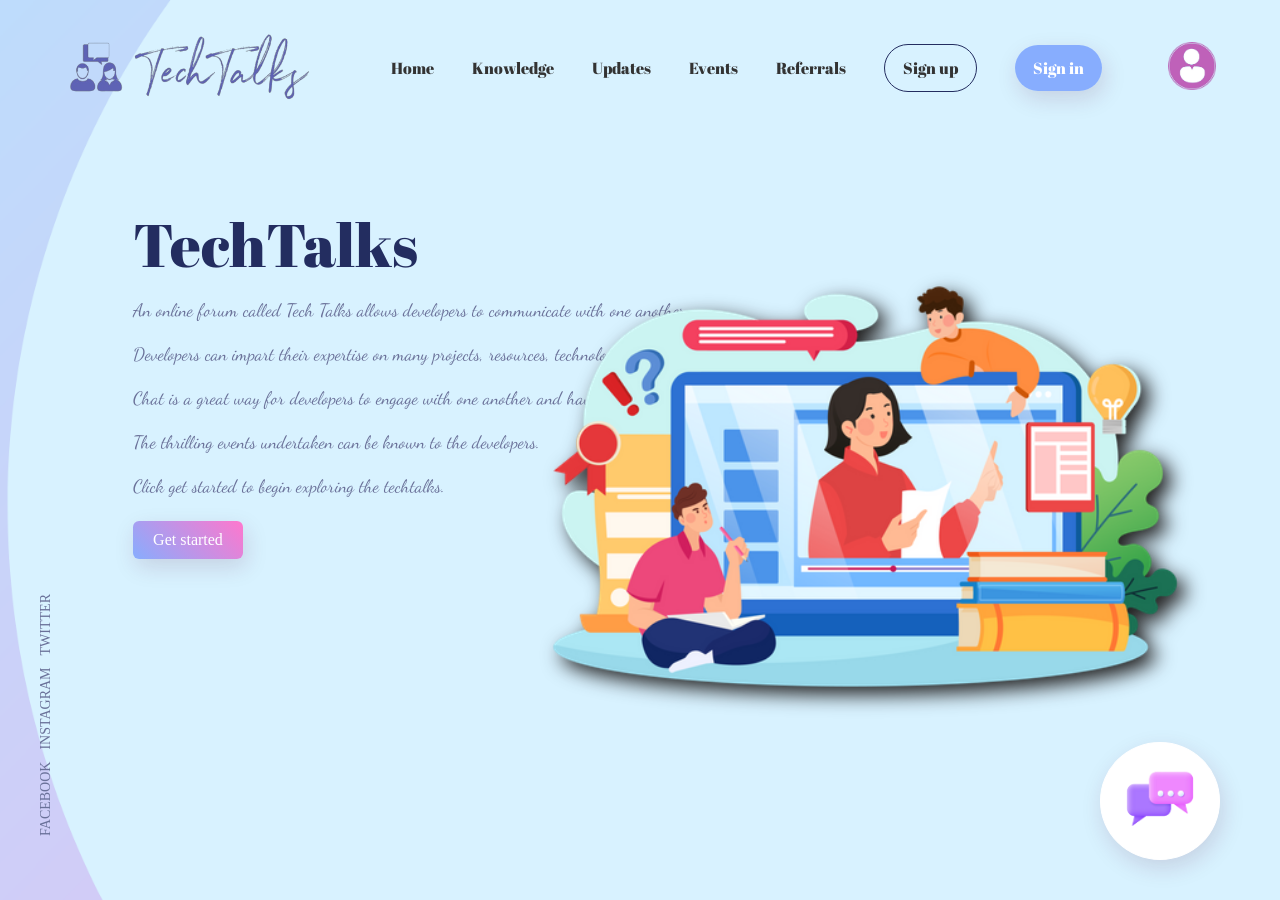
<file: index.html>
<!DOCTYPE html>
<html lang="en">
<head>
    <meta charset="UTF-8">
    <meta http-equiv="X-UA-Compatible" content="IE=edge">
    <meta name="viewport" content="width=device-width, initial-scale=1.0">
    <link rel="stylesheet" href="index.css">
    <link rel="preconnect" href="https://fonts.googleapis.com">
<link rel="preconnect" href="https://fonts.gstatic.com" crossorigin>
<link href="https://fonts.googleapis.com/css2?family=Dancing+Script:wght@700&display=swap" rel="stylesheet">
<link rel="preconnect" href="https://fonts.googleapis.com">
<link rel="preconnect" href="https://fonts.gstatic.com" crossorigin>
<link href="https://fonts.googleapis.com/css2?family=Abril+Fatface&display=swap" rel="stylesheet">
    <title>Techtalks home</title>
</head>
<body>
    <div class="container">
        <div class="navbar">
            <a href="index.html"><img src="logo2.png" alt="" class="logo"></a>
            <nav>
                <ul>
                    <li><a href="index.html">Home</a></li>
                    <li><a href="Knowledge.html">Knowledge</a></li>
                    <li><a href="updates.html">Updates</a></li>
                    <li><a href="events.html">Events</a></li>
                    <li><a href="referrals.html">Referrals</a></li>
                    <li><a href="regpage.html" class="secondary-button">Sign up</a></li>
                    <li><a href="regpage.html" class="primary-button">Sign in</a></li>
                    
                </ul>
            </nav>
          <a href="profile3.html">  <img src="profile1.png" alt="" class="profile" ></a>

        </div>

        <div class="content">
            <h1>TechTalks</h1>
            <p>An online forum called Tech Talks allows developers to communicate with one another.<br><br>
                Developers can impart their expertise on many projects, resources, technology, and other topics.<br><br>
                Chat is a great way for developers to engage with one another and have many entertaining chats.<br><br>
                The thrilling events undertaken can be known to the developers. <br><br>
                Click get started to begin exploring the techtalks.
            </p>
            <a href="regpage.html" class="btn1">Get started</a>

        </div>

        <img src="side2.png" alt="" class="sideimage">
        <a href="#"><img src="chat.png" alt="" class="chatimage"></a>
        <div class="social-links">
            <a href="">FACEBOOK</a>
            <a href="">INSTAGRAM</a>
            <a href="">TWITTER</a>
        </div>
    </div>
</body>

</html>
</file>
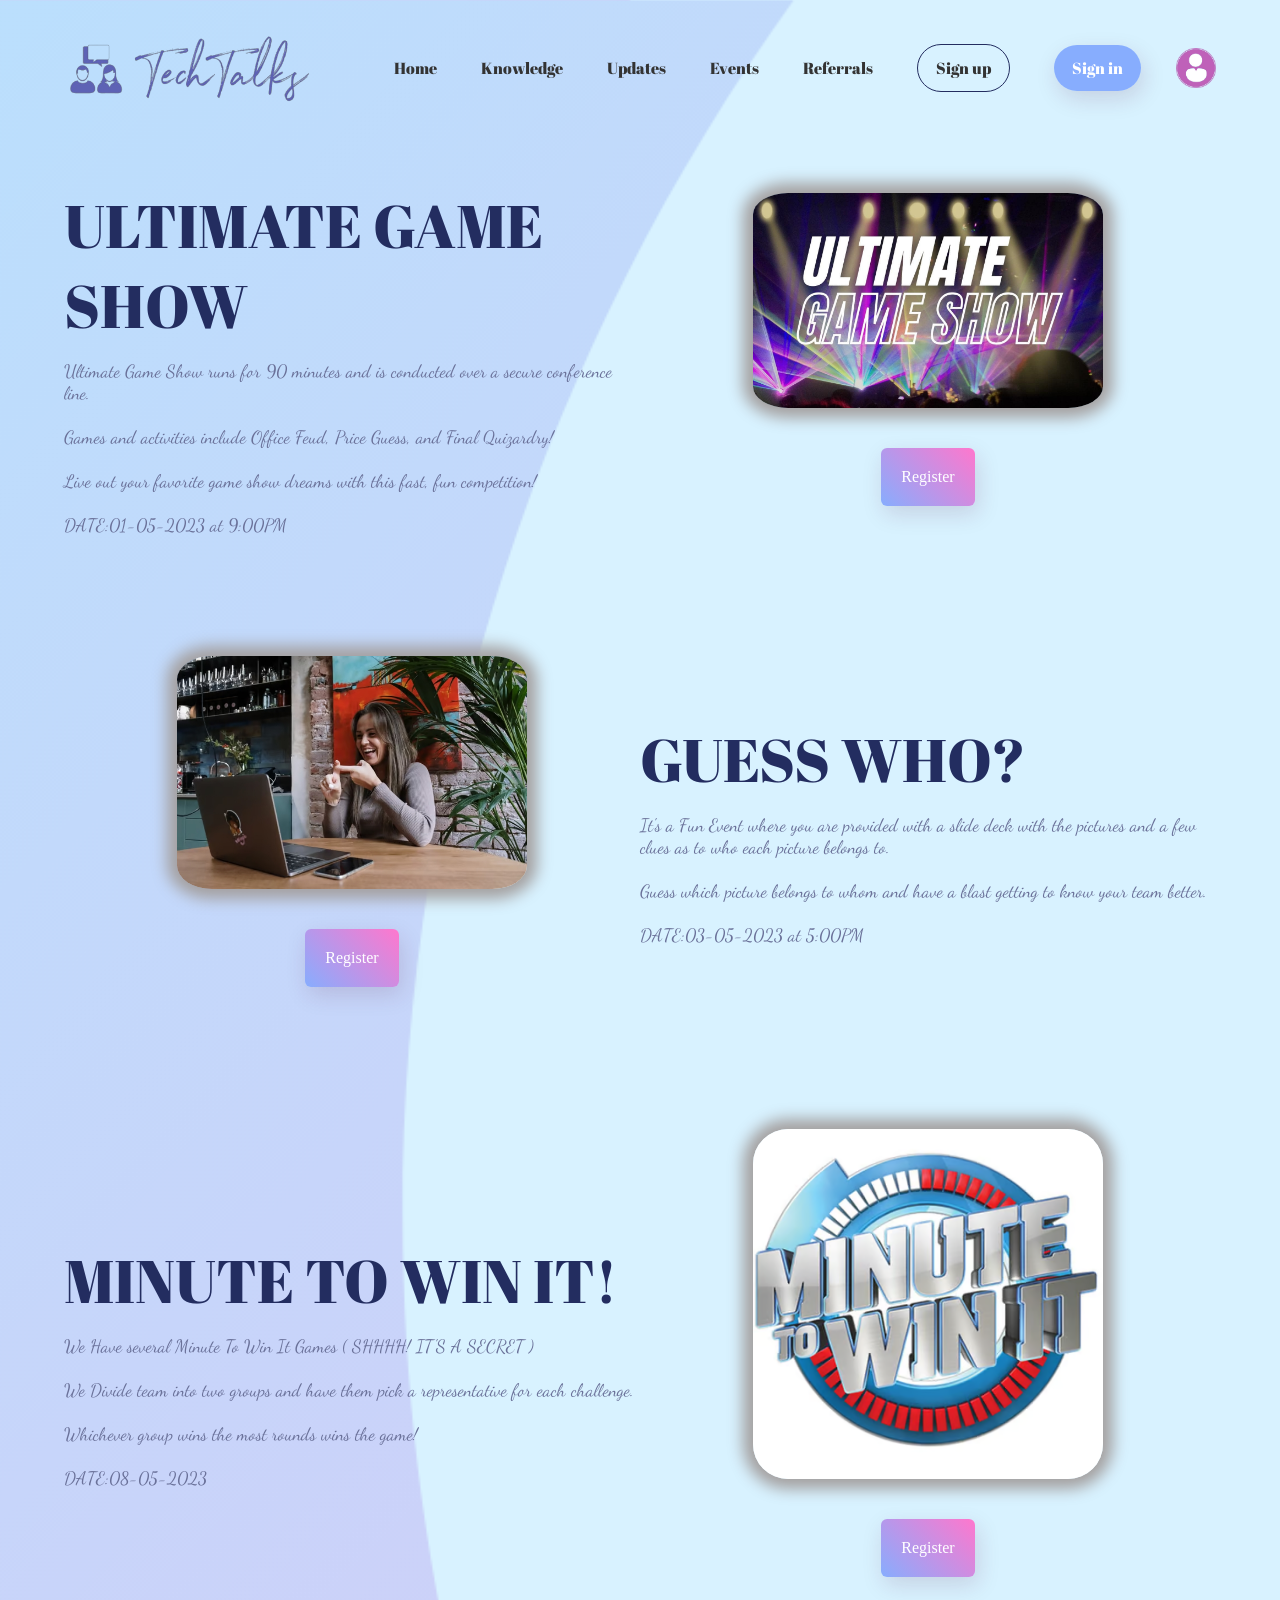
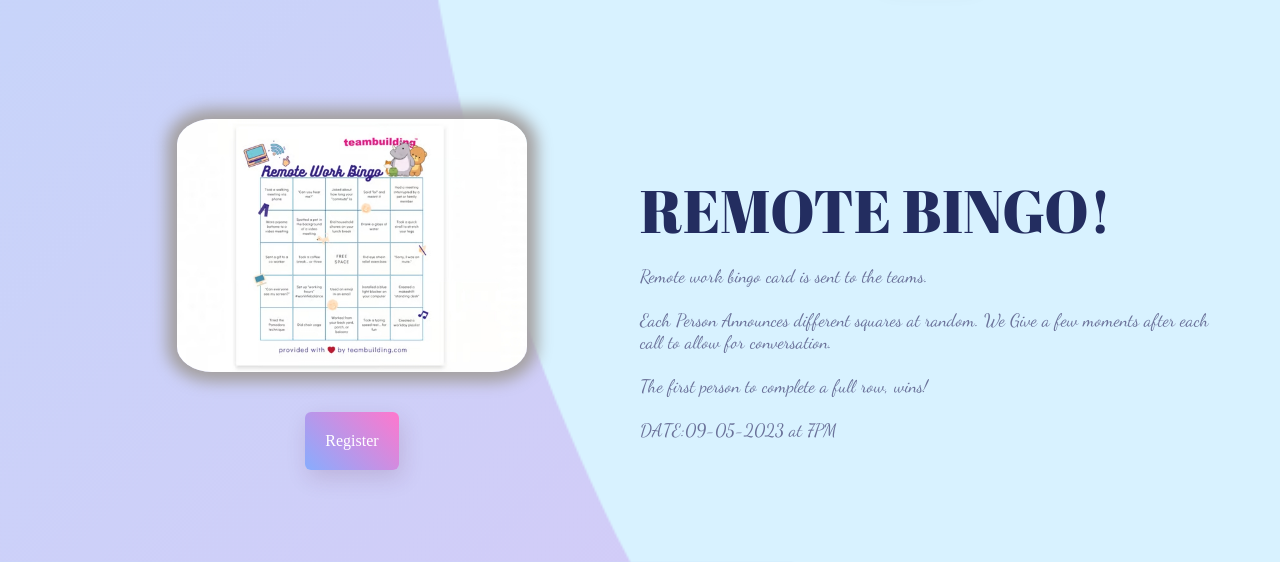
<file: events.html>
<!DOCTYPE html>
<html>
  <head>
    <title>The title of the document</title>
    <link rel="stylesheet" href="events.css">
  </head>
  <link rel="preconnect" href="https://fonts.googleapis.com">
<link rel="preconnect" href="https://fonts.gstatic.com" crossorigin>
<link href="https://fonts.googleapis.com/css2?family=Dancing+Script:wght@700&display=swap" rel="stylesheet">
<link rel="preconnect" href="https://fonts.googleapis.com">
<link rel="preconnect" href="https://fonts.gstatic.com" crossorigin>
<link href="https://fonts.googleapis.com/css2?family=Abril+Fatface&display=swap" rel="stylesheet">
  <body >
   <!--Nav bar-->
<div class="container">
   <div class="navbar">
      <img src="logo2.png" alt="" class="logo">
      <nav>
          <ul>
              <li><a href="index.html">Home</a></li>
              <li><a href="Knowledge.html">Knowledge</a></li>
              <li><a href="updates.html">Updates</a></li>
              <li><a href="events.html">Events</a></li>
              <li><a href="referrals.html">Referrals</a></li>
              <li><a href="regpage.html" class="secondary-button">Sign up</a></li>
              <li><a href="regpage.html" class="primary-button">Sign in</a></li>
              
          </ul>
      </nav>
      <img src="profile1.png" alt="" class="profile">

  </div>
   <div class="events">
      <div class="row" id="ultimate">
         <div class="col">
               <h1>ULTIMATE GAME SHOW</h1>
               <p>Ultimate Game Show runs for 90 minutes and is conducted over a secure conference line. 
                  <br> <br> Games and activities include Office Feud, Price Guess, and Final Quizardry! <br><br>
                  Live out your favorite game show dreams with this fast, fun competition!
                  <br><br> DATE:01-05-2023 at 9:00PM</p>
         </div>
         <div class="col-img">
                <figure><img src="ultimate_game.jpg" alt=""></figure>
                <div class="btn">
                  <a href="#" class="btn1">Register</a> 
                </div>
         </div>
      </div>

      <div class="row" id="guess">
        <div class="col-img">
               <figure><img src="guess_who.jpg" alt=""></figure>
               <div class="btn">
                  <a href="#" class="btn1">Register</a> 
                </div>
        </div>
        <div class="col">
         <h1>GUESS WHO?</h1>
         <p>It's a Fun Event where you are provided with a slide deck with the pictures and a few clues as to who each picture belongs to.
            <br><br>Guess which picture belongs to whom and have a blast getting to know your team better.<br><br> DATE:03-05-2023 at 5:00PM</p>   </div>
     </div>

     <div class="row" id="min">
      <div class="col">
         <h1>MINUTE TO WIN IT! </h1>
         <p>We Have several Minute To Win It Games ( SHHHH! IT'S A SECRET )<br><br>
            We Divide team into two groups and have them pick a representative for each challenge. <br><br>
            Whichever group wins the most rounds wins the game!<br><br> DATE:08-05-2023</p>   </div>
        <div class="col-img">
               <figure><figure><img src="min_to_win.png" alt=""></figure></figure>
               <div class="btn">
                  <a href="#" class="btn1">Register</a> 
                </div>
        </div>
     </div>

     <div class="row" id="bingo">
        <div class="col-img">
               <figure><img src="bingo.jpg" alt=""></figure>
               <div class="btn">
                  <a href="#" class="btn1">Register</a> 
                </div>
        </div>
        <div class="col">
         <h1>REMOTE BINGO!</h1>
         <p>Remote work bingo card is sent to the teams. <br><br>
            Each Person Announces different squares at random. We Give a few moments after each call to allow for conversation.<br><br>
            The first person to complete a full row, wins!<br><br> DATE:09-05-2023 at 7PM</p>   </div>
     </div>
   </div>
</div>
  </body>
</html>
</file>
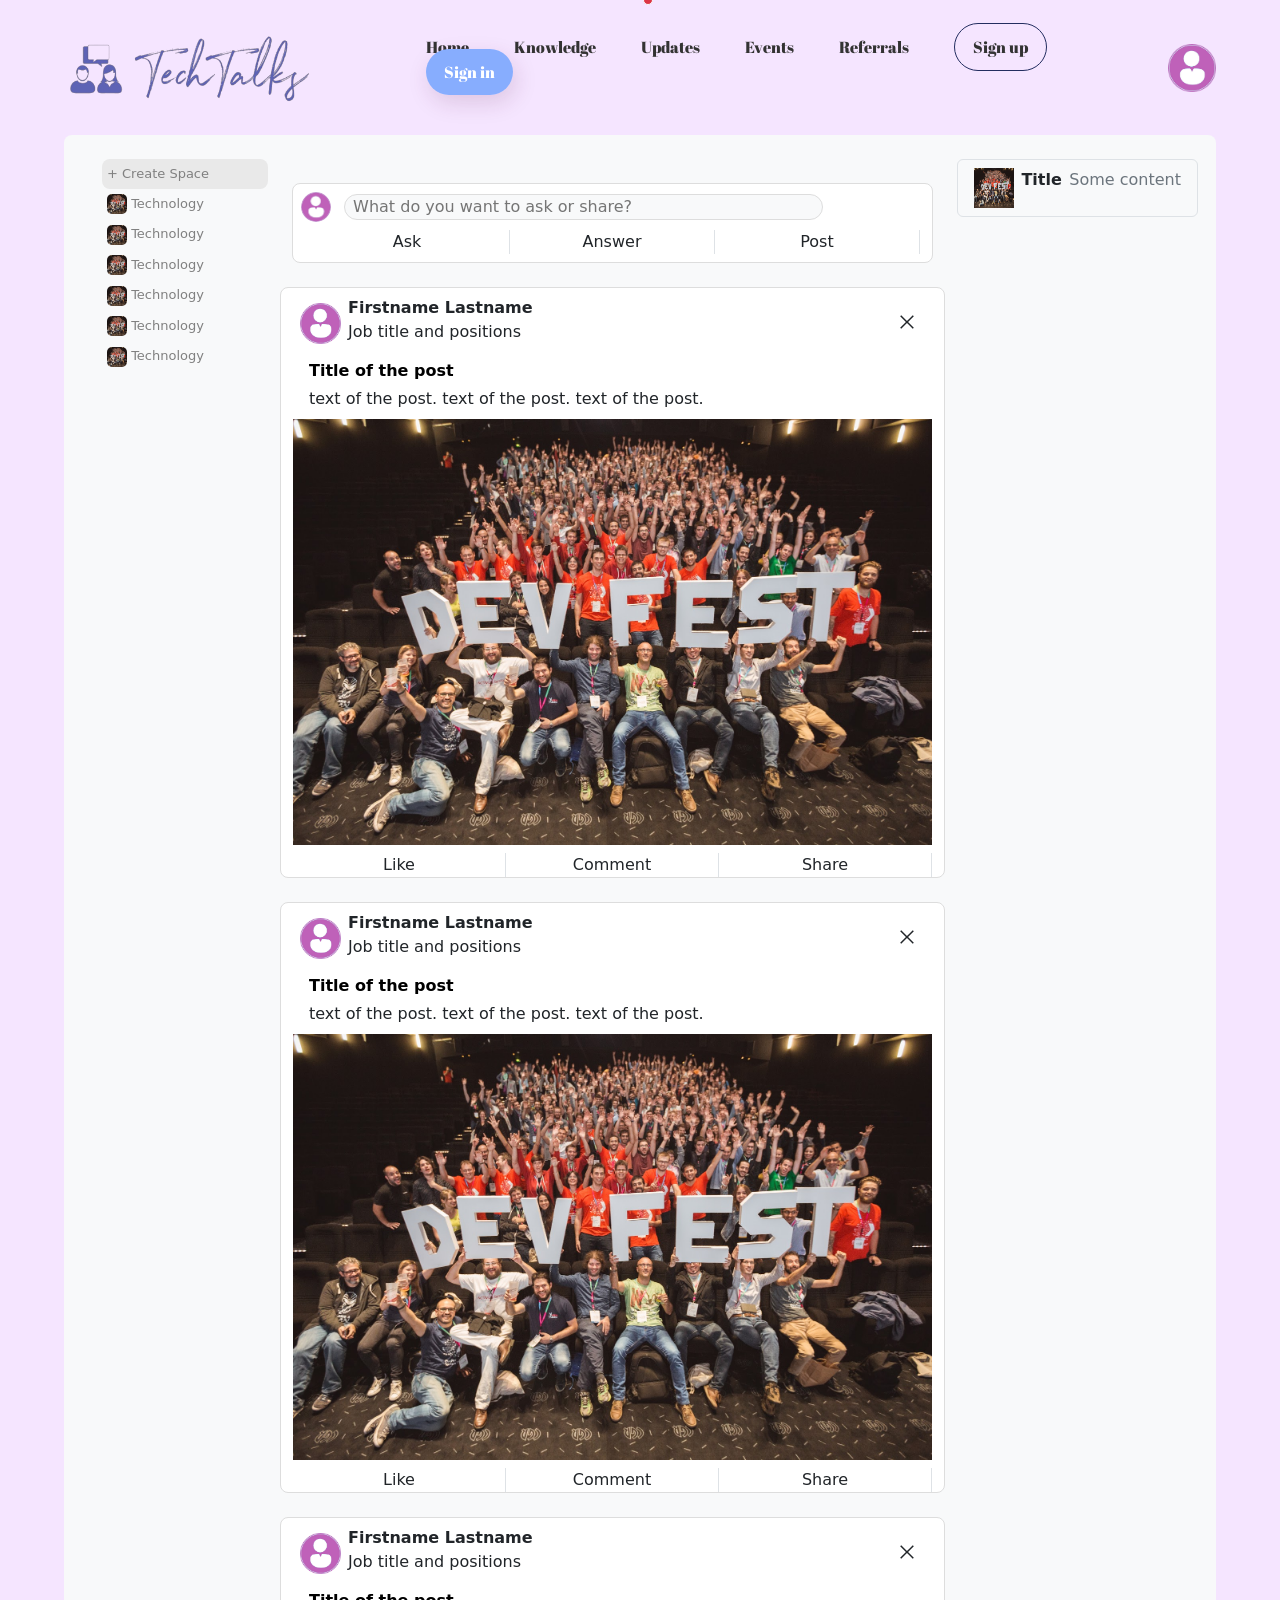
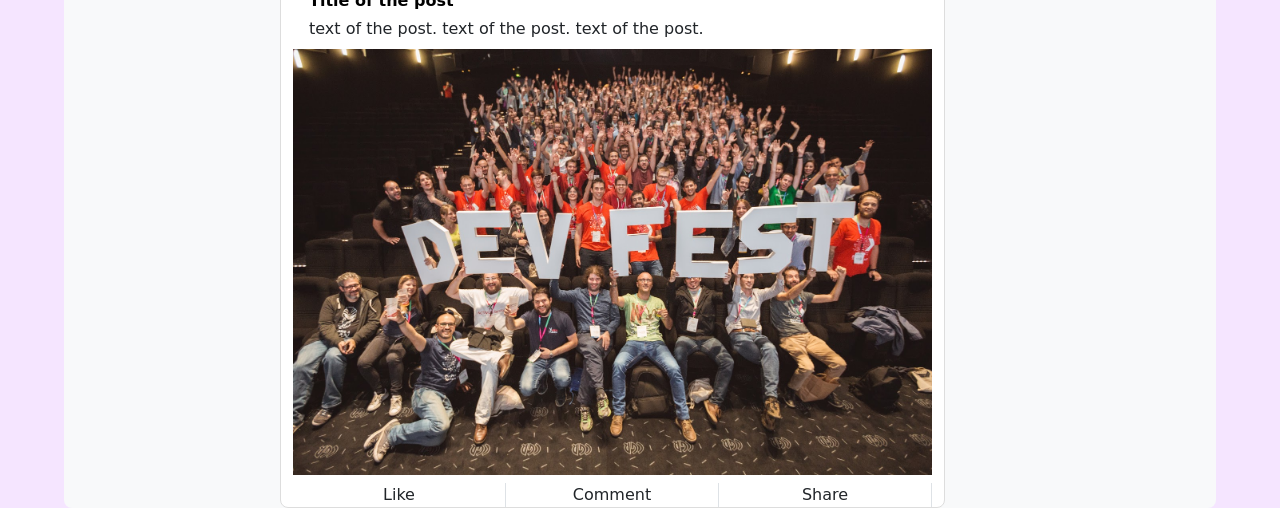
<file: knowledge.html>
<!doctype html>
<html lang="en">
  <head>
    <!-- Required meta tags -->
    <meta charset="utf-8">
    <meta name="viewport" content="width=device-width, initial-scale=1">

    <!-- Bootstrap CSS -->
    <link href="https://cdn.jsdelivr.net/npm/bootstrap@5.0.2/dist/css/bootstrap.min.css" rel="stylesheet" integrity="sha384-EVSTQN3/azprG1Anm3QDgpJLIm9Nao0Yz1ztcQTwFspd3yD65VohhpuuCOmLASjC" crossorigin="anonymous">
    <link href="knowledge.css" rel="stylesheet" >
    <link rel="preconnect" href="https://fonts.googleapis.com">
<link rel="preconnect" href="https://fonts.gstatic.com" crossorigin>
<link href="https://fonts.googleapis.com/css2?family=Dancing+Script:wght@700&display=swap" rel="stylesheet">
<link rel="preconnect" href="https://fonts.googleapis.com">
<link rel="preconnect" href="https://fonts.gstatic.com" crossorigin>
<link href="https://fonts.googleapis.com/css2?family=Abril+Fatface&display=swap" rel="stylesheet">
    
  </head>
  <link rel="preconnect" href="https://fonts.googleapis.com">
<link rel="preconnect" href="https://fonts.gstatic.com" crossorigin>
<link href="https://fonts.googleapis.com/css2?family=Dancing+Script:wght@700&display=swap" rel="stylesheet">
<link rel="preconnect" href="https://fonts.googleapis.com">
<link rel="preconnect" href="https://fonts.gstatic.com" crossorigin>
<link href="https://fonts.googleapis.com/css2?family=Abril+Fatface&display=swap" rel="stylesheet">
  <body>
    <!-- Optional JavaScript; choose one of the two! -->

    <!-- Option 1: Bootstrap Bundle with Popper -->
    <script src="https://cdn.jsdelivr.net/npm/bootstrap@5.0.2/dist/js/bootstrap.bundle.min.js" integrity="sha384-MrcW6ZMFYlzcLA8Nl+NtUVF0sA7MsXsP1UyJoMp4YLEuNSfAP+JcXn/tWtIaxVXM" crossorigin="anonymous"></script>

    <!-- Option 2: Separate Popper and Bootstrap JS -->
    <!--
    <script src="https://cdn.jsdelivr.net/npm/@popperjs/core@2.9.2/dist/umd/popper.min.js" integrity="sha384-IQsoLXl5PILFhosVNubq5LC7Qb9DXgDA9i+tQ8Zj3iwWAwPtgFTxbJ8NT4GN1R8p" crossorigin="anonymous"></script>
    <script src="https://cdn.jsdelivr.net/npm/bootstrap@5.0.2/dist/js/bootstrap.min.js" integrity="sha384-cVKIPhGWiC2Al4u+LWgxfKTRIcfu0JTxR+EQDz/bgldoEyl4H0zUF0QKbrJ0EcQF" crossorigin="anonymous"></script>
    -->
    <div class="container11">
        <div class="navbar">
            <a href="index.html"><img src="logo2.png" alt="" class="logo"></a>
            <nav>
                <ul>
                    <li><a href="index.html">Home</a></li>
                    <li><a href="Knowledge.html">Knowledge</a></li>
                    <li><a href="updates.html">Updates</a></li>
                    <li><a href="events.html">Events</a></li>
                    <li><a href="referrals.html">Referrals</a></li>
                    <li><a href="regpage.html" class="secondary-button">Sign up</a></li>
                    <li><a href="regpage.html" class="primary-button">Sign in</a></li>
                    
                </ul>
            </nav>
          <a href="profile3.html">  <img src="profile1.png" alt="" class="profile1" ></a>
    
        </div>
        <div class="bg-light pt-4 rounded-3">
            <div class="container">
                <div class="row">
                    <div id="left-list" class="col-2 d-flex flex-column">
                        <a class="bg-second-color rounded-3" href="a">
                            <span class="rounded">+</span>
                            <span>Create Space</span>
                        </a>
                        <span class="position-relative me-auto"></span>
                        <a class="hover-dark" href="#">
                            <img src="event-1.jpg">
                            <span class="position-absolute top-0 start-50 translate-middle ms-2 p-1 bg-danger border border-light rounded-circle">
                                <span class="visually-hidden">New alerts</span>
                            
                        </span>
                        </span>
                        <span>Technology</span>
                    </a>
                    <a class="hover-dark" href="#">
                        <img src="event-1.jpg">
                        <span >Technology</span>
                    </a>
                    <a class="hover-dark" href="#">
                        <img src="event-1.jpg">
                        <span>Technology</span>
                    </a>
                    <a class="hover-dark" href="#">
                        <img src="event-1.jpg">
                        <span >Technology</span>
                    </a>
                    <a class="hover-dark" href="#">
                        <img src="event-1.jpg">
                        <span>Technology</span>
                    </a>
                    <a class="hover-dark" href="#">
                        <img src="event-1.jpg">
                        <span >Technology</span>
                    </a>
                    </div>
                    <div class="col-7">
                        <div class="bg-white border-gray mt-4 rounded-3">
                            <div class="row rounded">
                                <div class="col">
                                    <img class="profile rounded-circle m-2" src="profile1.png">
                                    <input class="w-75 border-gray text-gray-dark rounded-pill bg-light ps-2 mt-2 text-start" type="text-box" value="What do you want to ask or share?" id="box1">
                                </div>
                            </div>

                            <div class="row text-gray-darker pb-2 ps-4 pe-4">
                                <div class="col text-center border-end hover-dark">
                                    <span>Ask</span>
                                </div>
                                <div class="col text-center border-end hover-dark">
                                    <span>Answer</span>
                                </div>
                                <div class="col text-center border-end hover-dark">
                                    <span>Post</span>
                                </div>
                            </div>
                        </div>
                        <div class="row ">
                        <div class="post bg-white border-gray mt-4 rounded-3 ">
                            <div class="post-title pt-2 d-flex justify-content-between">
                                    <div class="d-flex">
                                        <img class="post-profile rounded circle" src="profile1.png">
                                        <div class="d-flex flex-column">
                                            <span class="fw-bold fs-6">Firstname Lastname</span>
                                            <span class="text-gray-darker fs-6">Job title and positions</span>
                                        </div>
                                    </div>
                                       <div class="p-2 text-gray-darker">
                                        <button class="btn rounded-circle hover-dark p-1">

                                            <svg xmlns="http://www.w3.org/2000/svg" height="24" viewBox="0 96 960 960" width="24" fill="currentColor"><path d="m249 849-42-42 231-231-231-231 42-42 231 231 231-231 42 42-231 231 231 231-42 42-231-231-231 231Z"/></svg>
                                        </button>
                                       </div>
                                </div>
                                <div class="post-body pt-2 ps-3">
                                    <div class="post-title fw-bold">
                                       <a class="text-decoration-none text-black" href="#">
                                        Title of the post
                                       </a>
                                       </div>
                                       <div class="post-text pt-1">
                                           text of the post.
                                           text of the post.
                                           text of the post.
                                       </div>
                                </div>
                                <div class="post-image pt-2">
                                    <img class="img-fluid" src="event-1.jpg">
                                </div>
                                <div class="post-footer pt-2 d-flex">
                                        <div class="col text-center border-end hover-dark">
                                            <span>Like</span>
                                        </div>
                                        <div class="col text-center border-end hover-dark">
                                            <span>Comment</span>
                                        </div>
                                        <div class="col text-center border-end hover-dark">
                                            <span>Share</span>
                                        </div>
                                    </div>
                                </div>

                            </div>
                            <div class="row">
                            <div class="post bg-white border-gray mt-4 rounded-3">
                            <div class="post-title pt-2 d-flex justify-content-between">
                                    <div class="d-flex">
                                        <img class="post-profile rounded circle" src="profile1.png">
                                        <div class="d-flex flex-column">
                                            <span class="fw-bold fs-6">Firstname Lastname</span>
                                            <span class="text-gray-darker fs-6">Job title and positions</span>
                                        </div>
                                    </div>
                                       <div class="p-2 text-gray-darker">
                                        <button class="btn rounded-circle hover-dark p-1">

                                            <svg xmlns="http://www.w3.org/2000/svg" height="24" viewBox="0 96 960 960" width="24" fill="currentColor"><path d="m249 849-42-42 231-231-231-231 42-42 231 231 231-231 42 42-231 231 231 231-42 42-231-231-231 231Z"/></svg>
                                        </button>
                                       </div>
                                </div>
                                <div class="post-body pt-2 ps-3">
                                    <div class="post-title fw-bold">
                                       <a class="text-decoration-none text-black" href="#">
                                        Title of the post
                                       </a>
                                       </div>
                                       <div class="post-text pt-1">
                                           text of the post.
                                           text of the post.
                                           text of the post.
                                       </div>
                                </div>
                                <div class="post-image pt-2">
                                    <img class="img-fluid" src="event-1.jpg">
                                </div>
                                <div class="post-footer pt-2 d-flex">
                                        <div class="col text-center border-end hover-dark">
                                            <span>Like</span>
                                        </div>
                                        <div class="col text-center border-end hover-dark">
                                            <span>Comment</span>
                                        </div>
                                        <div class="col text-center border-end hover-dark">
                                            <span>Share</span>
                                        </div>
                                    </div>
                                </div>
                            </div>
                            <div class="row">
                            <div class="post bg-white border-gray mt-4 rounded-3 mb-0 ">
                            <div class="post-title pt-2 d-flex justify-content-between">
                                    <div class="d-flex">
                                        <img class="post-profile rounded circle" src="profile1.png">
                                        <div class="d-flex flex-column">
                                            <span class="fw-bold fs-6">Firstname Lastname</span>
                                            <span class="text-gray-darker fs-6">Job title and positions</span>
                                        </div>
                                    </div>
                                       <div class="p-2 text-gray-darker">
                                        <button class="btn rounded-circle hover-dark p-1">

                                            <svg xmlns="http://www.w3.org/2000/svg" height="24" viewBox="0 96 960 960" width="24" fill="currentColor"><path d="m249 849-42-42 231-231-231-231 42-42 231 231 231-231 42 42-231 231 231 231-42 42-231-231-231 231Z"/></svg>
                                        </button>
                                       </div>
                                </div>
                                <div class="post-body pt-2 ps-3">
                                    <div class="post-title fw-bold">
                                       <a class="text-decoration-none text-black" href="#">
                                        Title of the post
                                       </a>
                                       </div>
                                       <div class="post-text pt-1">
                                           text of the post.
                                           text of the post.
                                           text of the post.
                                       </div>
                                </div>
                                <div class="post-image pt-2">
                                    <img class="img-fluid" src="event-1.jpg">
                                </div>
                                <div class="post-footer pt-2 d-flex">
                                        <div class="col text-center border-end hover-dark">
                                            <span>Like</span>
                                        </div>
                                        <div class="col text-center border-end hover-dark">
                                            <span>Comment</span>
                                        </div>
                                        <div class="col text-center border-end hover-dark">
                                            <span>Share</span>
                                        </div>
                                    </div>
                                </div>
                            </div>

                            </div>

                            <div class="col">
                                <ul class="list-group">
                                    <li class="list-group-item d-flex justify-content-between bg-light">
                                        <div class="rounded d-flex">
                                            <img src="event-1.jpg" height=40px width=40px>
                                            
                                            </div>
                                            <div class="fw-bold fs-6">Title</div>
                                            <div class="text-secondary fw-light">Some content</div>
                                            
                                    </li>
                                </ul>
                            </div>
                        </div>
                    </div>
                </div>
            </div>
        </div>
    
  </body>
</html>
</file>
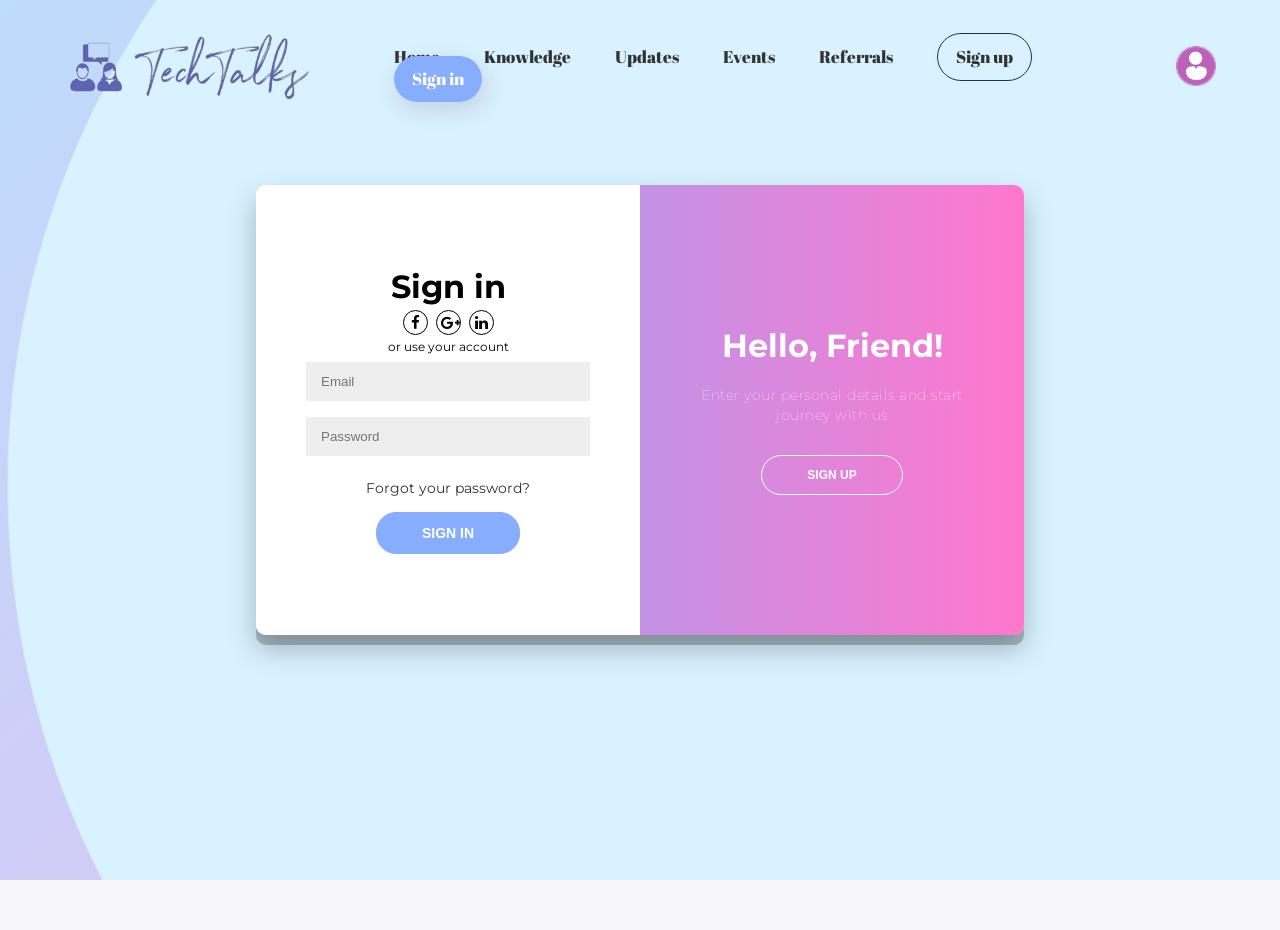
<file: regpage.html>
<!DOCTYPE html>
<html lang="en">
<head>
    <meta charset="UTF-8">
    <meta http-equiv="X-UA-Compatible" content="IE=edge">
    <meta name="viewport" content="width=device-width, initial-scale=1.0">
    <title>Document</title>
	<link href="https://netdna.bootstrapcdn.com/font-awesome/4.0.1/css/font-awesome.css" rel="stylesheet">
    <link rel="stylesheet" href="regpage.css"/>
	<link rel="preconnect" href="https://fonts.googleapis.com">
<link rel="preconnect" href="https://fonts.gstatic.com" crossorigin>
<link href="https://fonts.googleapis.com/css2?family=Dancing+Script:wght@700&display=swap" rel="stylesheet">
<link rel="preconnect" href="https://fonts.googleapis.com">
<link rel="preconnect" href="https://fonts.gstatic.com" crossorigin>
<link href="https://fonts.googleapis.com/css2?family=Abril+Fatface&display=swap" rel="stylesheet">
</head>
<body>
	<div class="container11">
	<div class="navbar">
		<a href="index.html"><img src="logo2.png" alt="" class="logo"></a>
		<nav>
			<ul>
				<li><a href="index.html">Home</a></li>
				<li><a href="Knowledge.html">Knowledge</a></li>
				<li><a href="updates.html">Updates</a></li>
				<li><a href="events.html">Events</a></li>
				<li><a href="referrals.html">Referrals</a></li>
				<li><a href="regpage.html" class="secondary-button">Sign up</a></li>
				<li><a href="regpage.html" class="primary-button">Sign in</a></li>
				
			</ul>
		</nav>
		<a href="profile3.html"><img src="profile1.png" alt="" class="profile"></a>

	</div>
<div class="container" id="container">
	<div class="form-container sign-up-container">
		<form action="#">
			<h1>Create Account</h1>
			<div class="social-container">
				<a href="#" class="social"><i class="fa fa-facebook circle"></i></a>
				<a href="#" class="social"><i class="fa fa-google-plus circle"></i></a>
				<a href="#" class="social"><i class="fa fa-linkedin circle"></i></a>
			</div>
			<span>or use your email for registration</span>
			<input type="text" placeholder="Name" />
			<input type="email" placeholder="Email" />
			<input type="password" placeholder="Password" />
			<button><a href="regpage.html">Sign Up</a></button>
		</form>
	</div>
	<div class="form-container sign-in-container">
		<form action="#">
			<h1>Sign in</h1>
			<div class="social-container">
				<a href="#" class="social"><i class="fa fa-facebook circle"></i></a>
				<a href="#" class="social"><i class="fa fa-google-plus circle"></i></a>
				<a href="#" class="social"><i class="fa fa-linkedin circle"></i></a>
			</div>
			<span>or use your account</span>
			<input type="email" placeholder="Email" />
			<input type="password" placeholder="Password" />
			<a href="#">Forgot your password?</a>
			<button><a href="index.html">Sign in</a></button>
		</form>
	</div>
	<div class="overlay-container">
		<div class="overlay">
			<div class="overlay-panel overlay-left">
				<h1>Welcome Back!</h1>
				<p>To keep connected with us please login with your personal info</p>
				<button class="ghost" id="signIn">Sign In</button>
			</div>
			<div class="overlay-panel overlay-right">
				<h1>Hello, Friend!</h1>
				<p>Enter your personal details and start journey with us</p>
				<button class="ghost" id="signUp">Sign Up</button>
			</div>
		</div>
	</div>
</div>
<script src="main.js"></script>
</div>
</body>
</html>
</file>
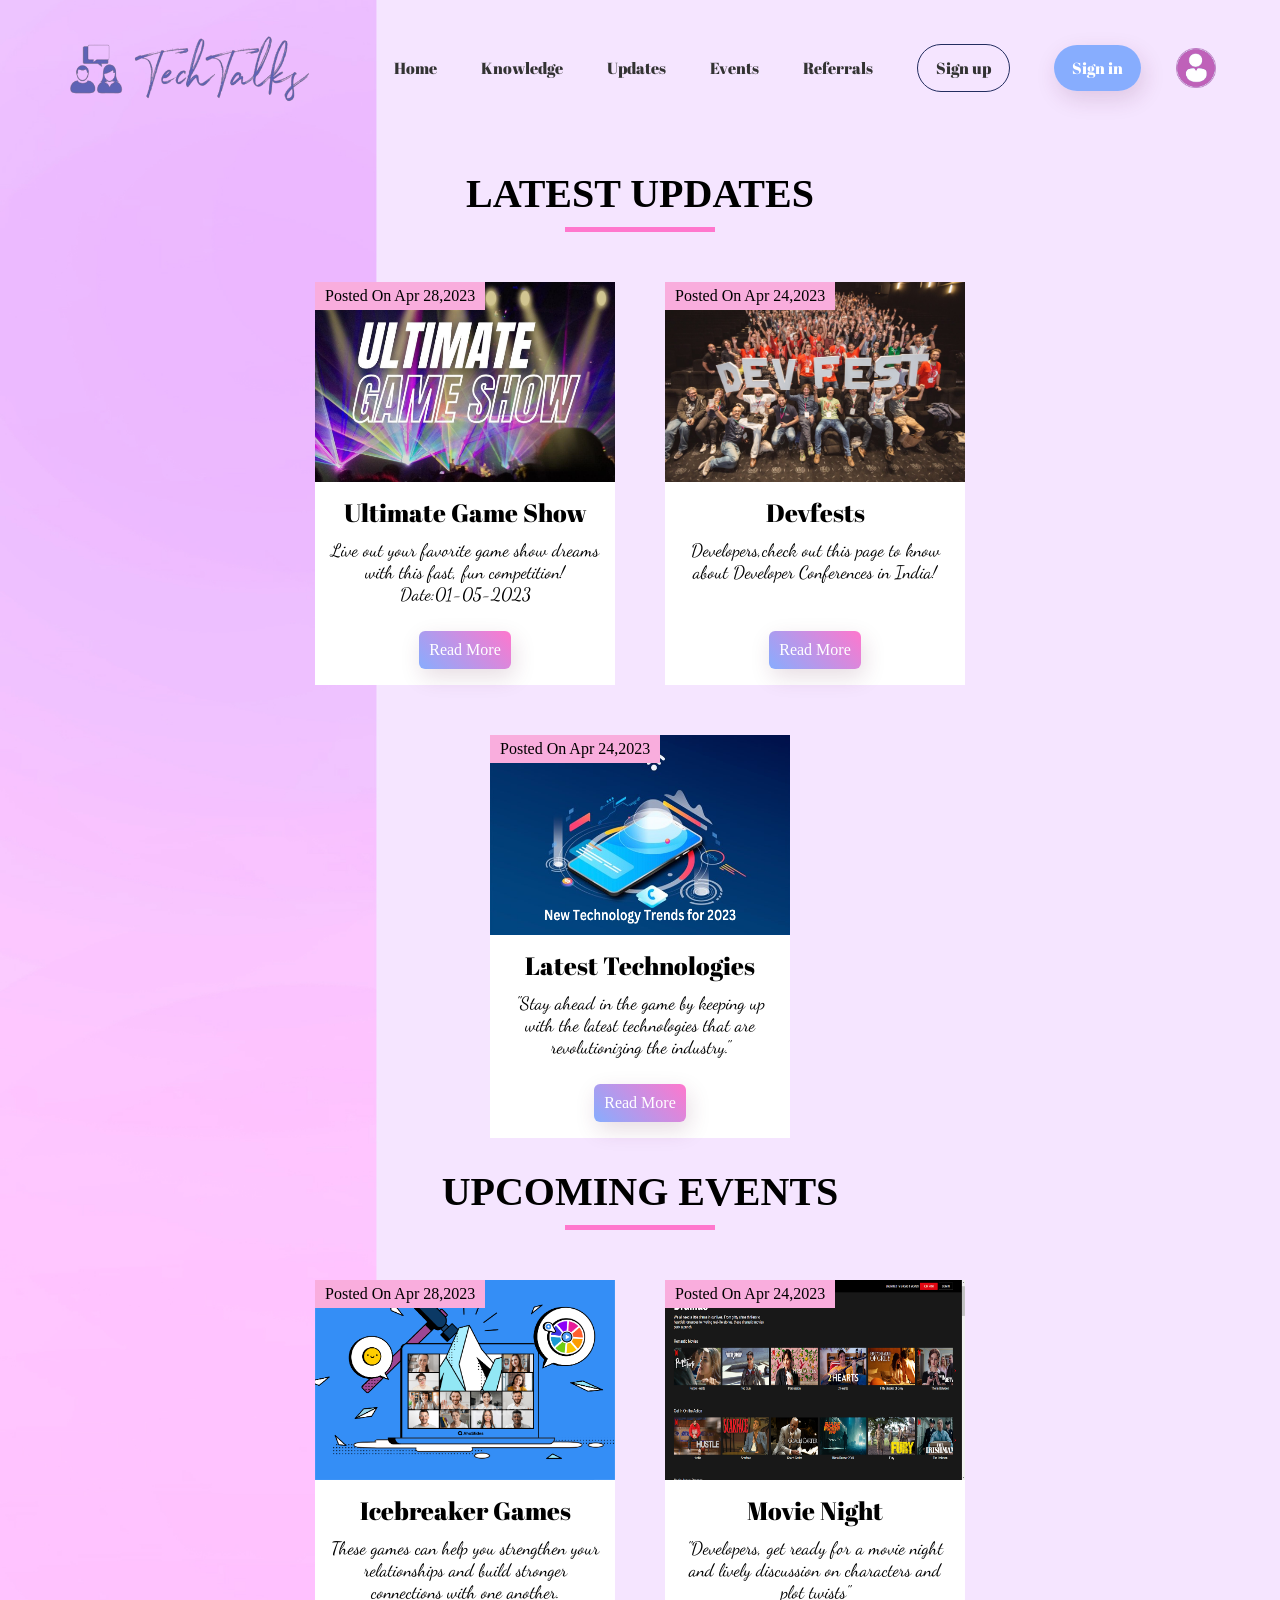
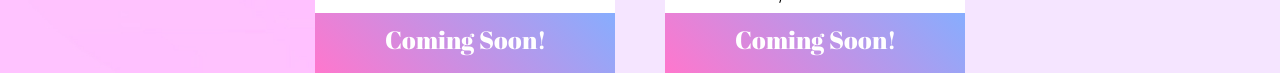
<file: updates.html>
<!DOCTYPE html>
<html>
  <head>
    <title>The title of the document</title>
  </head>
  <link rel="preconnect" href="https://fonts.googleapis.com">
<link rel="preconnect" href="https://fonts.gstatic.com" crossorigin>
<link href="https://fonts.googleapis.com/css2?family=Dancing+Script:wght@700&display=swap" rel="stylesheet">
<link rel="preconnect" href="https://fonts.googleapis.com">
<link rel="preconnect" href="https://fonts.gstatic.com" crossorigin>
<link href="https://fonts.googleapis.com/css2?family=Abril+Fatface&display=swap" rel="stylesheet">
<link rel="stylesheet" href="updates.css">

  <body >
   <!--Nav bar-->
<div class="container">
   <div class="navbar">
      <img src="logo2.png" alt="" class="logo">
      <nav>
          <ul>
              <li><a href="index.html">Home</a></li>
              <li><a href="Knowledge.html">Knowledge</a></li>
              <li><a href="updates.html">Updates</a></li>
              <li><a href="events.html">Events</a></li>
              <li><a href="referrals.html">Referrals</a></li>
              <li><a href="regpage.html" class="secondary-button">Sign up</a></li>
              <li><a href="regpage.html" class="primary-button">Sign in</a></li>
              
          </ul>
      </nav>
      <img src="profile1.png" alt="" class="profile">
    </div>
        <!--updates start-->
        <div class="updates">  
            <div class="heading">
                <h2>Latest Updates</h2>
                <div class="line">
        
                </div>
            </div>

            <!--cards start-->
            <div class="cards">
                <div class="card" id="zoom">
                    <div class="imgs">
                        <img src="ultimate_game.jpg">
                    </div>
                    <div class="matter">
                        <h3>Ultimate Game Show</h3>
                        <p>
                            Live out your favorite game show dreams with this fast, fun competition!
                            <br>Date:01-05-2023
                        </p>
                        <div class="btn">
                            <a href="events.html#update" class="btn1">Read More</a> 
                          </div>
                    </div>
                    <div class="date">
                        <p>posted on apr 28,2023</p>
                    </div>
                </div>

                <div class="card" id="zoom">
                    <div class="imgs">
                        <img src="event-1.jpg">
                    </div>
                    <div class="matter">
                        <h3>Devfests</h3>
                        <p>
                            Developers,check out this page to know about Developer Conferences in India!<br><br>
                        </p>
                        <div class="btn">
                            <a href="https://dev.events/AS/IN" target="_blank" class="btn1">Read More</a> 
                          </div>
                    </div>
                    <div class="date">
                        <p>posted on apr 24,2023</p>
                    </div>
                </div>

                <div class="card" id="zoom">
                    <div class="imgs">
                        <img src="tech.jpg">
                    </div>
                    <div class="matter">
                        <h3>Latest Technologies</h3>
                        <p>
                            "Stay ahead in the game by keeping up with the latest technologies that are revolutionizing the industry."
                        </p>
                        <div class="btn">
                            <a href="https://www.edureka.co/blog/top-10-trending-technologies/" target="_blank" class="btn1">Read More</a> 
                          </div>
                    </div>
                    <div class="date">
                        <p>posted on apr 24,2023</p>
                    </div>
                </div>
            </div>
            <!--cards end-->

                <!----------------upcoming events---------->
                <div class="heading">
                    <h2>Upcoming Events</h2>
                    <div class="line">
    
                    </div>
                </div>

            <!--cards start-->
            <div class="cards">
                <div class="card" id="zoom">
                    <div class="imgs">
                        <img src="icebreaker.png">
                    </div>
                    <div class="matter">
                        <h3>Icebreaker Games</h3>
                        <p>
                            These games can help you strengthen your relationships and build stronger connections with one another.
                        </p>
                        <div class="soon">
                            <h3>Coming Soon!</h3>
                          </div>
                    </div>
                    <div class="date">
                        <p>posted on apr 28,2023</p>
                    </div>
                </div>

                
                <div class="card" id="zoom">
                    <div class="imgs">
                        <img src="movie.png">
                    </div>
                    <div class="matter" >
                        <h3>Movie Night</h3>
                        <p>
                            "Developers, get ready for a movie night and lively discussion on characters and plot twists"
                            <br>
                        </p>
                        <div class="soon">
                            <h3>Coming Soon!</h3>
                          </div>
                    </div>
                    <div class="date">
                        <p>posted on apr 24,2023</p>
                    </div>
                </div>
            </div>
            <!--cards end-->
        </div>
        <!--updates end-->
</div>
</body>
</html>
</file>
<file: index.css>
*{
    margin:0;
    padding: 0;
}
.container{
    height: 100vh;
    width: 100vw;
    background-image: url(background.png);
    background-position: center;
    background-size: cover;
    padding-left: 5%;
    padding-right: 5%;
    box-sizing: border-box;
    position: relative;
}
.navbar{
    width: 100%;
    height: 15vh;
    margin: auto;
    display: flex;
    align-items: center;

}
.logo{
    width: 250px;
    cursor: pointer;
    

}
.profile{
    width: 48px;
    cursor: pointer; 
      
}
nav{
    flex: 1;
    padding-left: 60px;

}

nav ul li{
    display: inline-block;
    list-style: none;
    margin:0px 17px;
}

nav ul li a{
    text-decoration: none;
    color: #333;
    font-family: 'Abril Fatface', cursive;
    transition: all 0.5s ease;
}
.primary-button{
    background-color:#87adfe;
    border-radius: 85px;
    font-weight: 400;
    color: #fff ;
    padding: 12px 18px;
    box-shadow: 3px 8px 22px rgba(94,28,68,0.15);
    transition: 0.2s ease-out;


}
.primary-button:hover{
    background-color:whitesmoke;

}
.secondary-button{
    border: 0.5px solid #232d60;
    border-radius: 85px;
    font-weight: 400;
    padding: 12px 18px;
    transition: 0.2s ease-out;
}
.secondary-button:hover{
    border: 0.5px solid #87adfe ;
    background-color: #87adfe;
    color: white;
}
nav ul li a:hover{
    color: rgb(92, 58, 131);
}
.content h1{
    font-family: 'Abril Fatface', cursive;
    font-size: 60px;
    font-weight: 500;
   /* margin-top: 24px;*/
    margin-bottom: 15px;
    color: #232d60;

}
.content p{
    font-family: 'Dancing Script', cursive;
    font-size: 18px;
    color: #6a7199;
    
    
}
.content{
    margin-left: 6%;
    margin-top:6%;

}
.content .btn1{
    display:inline-block;
    background: linear-gradient(45deg, #87adfe, #ff77cd);
    border-radius: 6px;
    padding: 10px 20px ;
    box-sizing: border-box;
    text-decoration: none;
    color: #fff;
    box-shadow: 3px 8px 22px rgba(94,28,68,0.15);
    margin-top: 24px;
    transition: all 0.5s ease;
}
.sideimage{
    filter: drop-shadow(8px 8px 10px rgb(31, 29, 29));
    height: 63%;
    position: absolute;
    bottom: 130px;
    right: -10px;
}
.chatimage{
    position: absolute;
    height: 12%;
    right: 60px;
    padding-top: 8px; 
    bottom: 40px;
    border: 1px solid #fff;
    background-color: #fff;
    box-shadow: 3px 8px 22px rgba(94,28,68,0.15);
    border-radius: 100%;
    cursor: pointer;
    transition: all 0.5s ease-in-out;
}
.chatimage:hover{
    transform: scale(1.2);
}
.content .btn1:hover{
    background: linear-gradient(45deg,  #ff77cd,#87adfe);
    transform: scale(1.2);
}
.social-links{
    transform: rotate(-90deg);
    position: absolute;
    left: -80px;
    bottom: 180px;
}
.social-links a{
    text-decoration: none;
    color: #6a7199;
    padding-right: 8px;
    font-size: 14px;

}
</file>
<file: events.css>
/*Nav bar code*/
*{
  margin:0;
  padding: 0;
}
.container{
  height:100%;
  width: 100vw;
  background-image: url(background.png);
  background-position:left;
  background-size:cover;
  padding-left: 5%;
  padding-right: 5%;
  box-sizing: border-box;
  position: relative;
}
.navbar{
  width: 100%;
  height: 15vh;
  margin: auto;
  display: flex;
  align-items: center;

}
.logo{
  width: 250px;
  cursor: pointer;

}
.profile{
  width: 40px;
  cursor: pointer;   
}
nav{
  flex: 1;
  padding-left: 60px;

}

nav ul li{
  display: inline-block;
  list-style: none;
  margin:0px 20px;
}

nav ul li a{
  text-decoration: none;
  color: #333;
  font-family: 'Abril Fatface', cursive;
  transition: all 0.5s ease;
}
.primary-button{
  background-color:#87adfe;
  border-radius: 85px;
  font-weight: 400;
  color: #fff ;
  padding: 12px 18px;
  box-shadow: 3px 8px 22px rgba(94,28,68,0.15);
  transition: 0.2s ease-out;


}
.primary-button:hover{
  background-color:whitesmoke;

}
.secondary-button{
  border: 0.5px solid #232d60;
  border-radius: 85px;
  font-weight: 400;
  padding: 12px 18px;
  transition: 0.2s ease-out;
}
.secondary-button:hover{
  border: 0.5px solid #87adfe ;
  background-color: #87adfe;
  color: white;
}
nav ul li a:hover{
  color: rgb(92, 58, 131);
}
/*.events
{
    padding:60px 10%;
    font-size:22px;
    background-image:url(background.png);
    background-size: cover;
}*/
.row
{
    display: flex;
    width:100%;
    align-items: center;
    flex-wrap:wrap;
    padding:50px 0;
}
.col
{
    flex-basis:50%;
    margin-bottom: 20px;
    
}
.col h1{
  font-family: 'Abril Fatface', cursive;
  font-size: 60px;
  font-weight: 500;
 /* margin-top: 24px;*/
  margin-bottom: 15px;
  color: #232d60;

}
.col p{
  font-family: 'Dancing Script', cursive;
  font-size: 18px;
  color: #6a7199;
}
.col-img
{
    flex-basis:50%;
    margin-bottom: 20px;
}

.col-img img
{
    display: block;
    width:90%;
    margin:auto;
    box-shadow: 0px 0px 15px 10px #a4a0a0;
    border-radius: 10%;
}
.col-img figure img {
	width: 350px;
	height: auto;
	-webkit-transition: .2s ease-in-out;
	transition: .2s ease-in-out;
}
.col-img figure:hover img {
	width: 380px;
  box-shadow: 0px 0px 9px 10px #524e4e;
}
.btn {
    display: flex;
    justify-content: center;
    align-items: center;
    height: 120px;
  }
  .btn .btn1{
    display:inline-block;
    background: linear-gradient(45deg, #87adfe, #ff77cd);
    border-radius: 6px;
    padding: 20px 20px ;
    box-sizing: border-box;
    text-decoration: none;
    color: #fff;
    box-shadow: 3px 8px 22px rgba(94,28,68,0.15);
    margin-top: 18px;
    transition: all 0.5s ease;
}
.btn .btn1:hover{
  background: linear-gradient(45deg,  #ff77cd,#87adfe);
  transform: scale(1.2);
}
</file>
<file: knowledge.css>
*{
    margin:0;
    padding: 0;
}
.container11{
    height: 100%;
    width: 100vw;
    background-image: url(background.jpg);
    background-position: center;
    background-size: cover;
    padding-left: 5%;
    padding-right: 5%;
    box-sizing: border-box;
    position: relative;
}
.navbar{
    width: 100%;
    height: 15vh;
    margin: auto;
    display: flex;
    align-items: center;

}
.logo{
    width: 250px;
    cursor: pointer;
    

}
.profile1{
    width: 48px;
    cursor: pointer; 
      
}
nav{
    flex: 1;
    padding-left: 60px;

}

nav ul li{
    display: inline-block;
    list-style: none;
    margin:0px 20px;
}

nav ul li a{
    text-decoration: none;
    color: #333;
    font-family: 'Abril Fatface', cursive;
    transition: all 0.5s ease;
}
.primary-button{
    background-color:#87adfe;
    border-radius: 85px;
    font-weight: 400;
    color: #fff ;
    padding: 12px 18px;
    box-shadow: 3px 8px 22px rgba(94,28,68,0.15);
    transition: 0.2s ease-out;


}
.primary-button:hover{
    background-color:whitesmoke;

}
.secondary-button{
    border: 0.5px solid #232d60;
    border-radius: 85px;
    font-weight: 400;
    padding: 12px 18px;
    transition: 0.2s ease-out;
}
.secondary-button:hover{
    border: 0.5px solid #87adfe ;
    background-color: #87adfe;
    color: white;
}
nav ul li a:hover{
    color: rgb(92, 58, 131);
}
.bg-second-color{
    background-color: rgb(233,233,233);
}
#left-list{
    margin-left: 20px;
}
#left-list a{
    text-decoration: none;
    padding: 5px;
    color: gray;
    font-size: 13px;
}
#left-list img{
    width: 20px;
    height: 20px;
    border-radius: 5px;
}
.border-gray{
    border-style: solid;
    border-color: rgb(221,221,221);
    border-width: 1px;
}
.text-gray-dark{
    color: rgb(117,117,117);
}
.hover-dark:hover{
    background-color: rgb(233,233,233);
    border-radius: 5px;
}
.post-profile{
    width:55px;
    height:55px;
    padding:7px;
}
.text-black{
    color:black;
}
.profile{
    width: 30px;
    cursor: pointer; 
      
}
</file>
<file: regpage.css>
@import url('https://fonts.googleapis.com/css?family=Montserrat:400,800');

* {
    margin: 0;
    padding: 0;
	box-sizing: border-box;
}
.container11{
    height: 100vh;
    width: 100vw;
    background-image: url(background.png);
    background-position: center;
    background-size: cover;
    padding-left: 5%;
    padding-right: 5%;
    box-sizing: border-box;
    position: relative;
}
.navbar{
    width: 100%;
    height: 15vh;
    margin: auto;
    display: flex;
    align-items: center;
    margin-bottom: 50px;
    margin-top: 20px;

}
.logo{
    width: 250px;
    cursor: pointer;

}
.profile{
    width: 40px;
    cursor: pointer;   
}
nav{
    flex: 1;
    padding-left: 60px;

}

nav ul li{
    display: inline-block;
    list-style: none;
    margin:0px 20px;
}

nav ul li a{
    text-decoration: none;
    color: #333;
    font-family: 'Abril Fatface', cursive;
    transition: all 0.5s ease;
    font-size: 16.5px;
}
.primary-button{
    background-color:#87adfe;
    border-radius: 85px;
    font-weight: 400;
    color: #fff ;
    padding: 12px 18px;
    box-shadow: 3px 8px 22px rgba(94,28,68,0.15);
    transition: 0.2s ease-out;


}
.primary-button:hover{
    background-color:whitesmoke;

}
.secondary-button{
    border: 0.5px solid #232d60;
    border-radius: 85px;
    font-weight: 400;
    padding: 12px 18px;
    transition: 0.2s ease-out;
}
.secondary-button:hover{
    border: 0.5px solid #87adfe ;
    background-color: #87adfe;
    color: white;
}
nav ul li a:hover{
    color: rgb(92, 58, 131);
}
body{
    font-family: 'Montserrat',sans-serif;
    background: #f6f5f7;
    display: flex;
    flex-direction: column;
    justify-content: center;
    align-items: center;
    height: 100vh;
    margin: -20px 0 50px;
}
h1{
    font-weight: bold;
    margin: 0;
}
p{
    font-size: 14px;
    font-weight: 100;
    line-height: 20px;
    letter-spacing: 0.5px;
    margin: 20px 0 30px;
}
span{
    font-size: 12px;
}
a{
    color: #333;
    font-size: 14px;
    text-decoration: none;
    margin: 15px 0;
}
.container{
    background: #fff;
    border-radius: 10px;
    box-shadow:0 14px 28px rgba(0, 0, 0, 0.25), 0 10px rgba(0, 0, 0,0.22);
    position:relative;
    overflow:hidden;
    width: 768px;
    max-width: 100%;
    min-height: 450px;
    margin: 0 auto;
}
.form-container form{
    background: #fff;
    display: flex;
    flex-direction: column;
    padding:0 50px;
    height: 100%;
    justify-content: center;
    align-items: center;
    text-align: center;
}
.social [class*="fa fa-"] {
    display: block;
    float: left;
    width: 25px;
    height: 25px;
    border: 1px solid #000;
    border-radius: 50%;
    margin: 4px;
    font-size: 15px;
    color: #000;
}
.social [class*="fa fa-"]:hover{
    background: #000;
    color: #fff;
}
.fa-facebook{
    color: #000;
    padding: 0.3em;
 }
.fa-google-plus{
    color: #000;
    padding: 0.3em;
    }
.fa-linkedin{
    color: #000;
    padding: 0.3em;
     }   
.form-container input{
       background: #eee;
       border: none;
       padding: 12px 15px;
       margin: 8px 0;
       width:100%;
}
button{
    border-radius: 20px;
    border: 1px solid #87adfe;
    background: #87adfe;
    color: #fff;
    font-size: 12px;
    font-weight: bold;
    padding: 12px 45px;
    text-transform: uppercase;
    transition: transform 80ms ease-in;
}
button a{
    color: #fff;
}
button:active{
    transform: scale(0.95);
}
button:focus{
    outline:none;
}
button.ghost{
    background: transparent;
    border-color: #fff;
}
button.ghost:hover{
    background: #fff;
    border-color: #fff;
    color:#000;
}
.form-container{
    position: absolute;
    top:0;
    height: 100%;
    transition:all 0.6s ease-in-out;
}
.sign-in-container{
    left:0;
    width: 50%;
    z-index: 2;
}
.sign-up-container{
    left:0;
    width: 50%;
    z-index: 1;
    opacity: 0;
}
.overlay-container{
    position: absolute;
    top:0;
    left: 50%;
    width:50%;
    height: 100%;
    overflow: hidden;
    transition: transform 0.6s ease-in-out;
    z-index: 100;
}
.overlay{
    background: #87adfe;
    background: linear-gradient(to right, #87adfe, #ff77cd) no-repeat 0 0 / cover;
    color: #fff;
    position: relative;
    left: -100%;
    height: 100%;
    width: 200%;
    transform: translateX(0);
    transition: transform 0.6s ease-in-out;
}
.overlay-panel{
    position: absolute;
    top:0;
    display: flex;
    flex-direction: column;
    justify-content: center;
    align-items: center;
    padding: 0 40px;
    height: 100%;
    width: 50%;
    text-align: center;
    transform: translateX(0);
    transition: transform 0.6s ease-in-out;
}
.overlay-right{
    right:0;
    transform: translateX(0);
}
.overlay-left{
    transform: translateX(0%);
}
.container.right-panel-active .sign-in-container{
    transform: translateX(100%);
    opacity:0;
}
.container.right-panel-active .overlay-container{
    transform: translateX(-100%);
}
.container.right-panel-active .sign-up-container{
    transform: translateX(100%);
    opacity: 1;
    z-index: 5;
}
.container.right-panel-active .overlay{
    transform: translateX(50%);
}
</file>
<file: updates.css>
/*Nav bar code*/
*{
    margin:0;
    padding: 0;
  }
  .container{
    height:100%;
    width: 100vw;
    background-image: url(background.jpg);
    background-position:left;
    background-size:cover;
    padding-left: 5%;
    padding-right: 5%;
    box-sizing: border-box;
    position: relative;
  }
  .navbar{
    width: 100%;
    height: 15vh;
    margin: auto;
    display: flex;
    align-items: center;
    
  }
  .logo{
    width: 250px;
    cursor: pointer;
  
  }
  .profile{
    width: 40px;
    cursor: pointer;   
  }
  nav{
    flex: 1;
    padding-left: 60px;
  
  }
  
  nav ul li{
    display: inline-block;
    list-style: none;
    margin:0px 20px;
  }
  
  nav ul li a{
    text-decoration: none;
    color: #333;
    font-family: 'Abril Fatface', cursive;
    transition: all 0.5s ease;
  }
  .primary-button{
    background-color:#87adfe;
    border-radius: 85px;
    font-weight: 400;
    color: #fff ;
    padding: 12px 18px;
    box-shadow: 3px 8px 22px rgba(94,28,68,0.15);
    transition: 0.2s ease-out;
  
  
  }
  .primary-button:hover{
    background-color:whitesmoke;
  
  }
  .secondary-button{
    border: 0.5px solid #232d60;
    border-radius: 85px;
    font-weight: 400;
    padding: 12px 18px;
    transition: 0.2s ease-out;
  }
  .secondary-button:hover{
    border: 0.5px solid #87adfe ;
    background-color: #87adfe;
    color: white;
  }
  nav ul li a:hover{
    color: rgb(92, 58, 131);
  }

  body {
    overflow-x: hidden; /* Hide horizontal scrollbars */
  }

  /* updates -----*/
.updates{
  align-items: center;
  justify-content: center;
  width:80%;
  margin:5px auto;
}
.line{
  width:150px;
  height:5px;
  background:#ff77cd;
  margin:10px auto;
}
.heading{
  text-align:center;
}
.heading h2{
  font-size: 40px;
  padding-top: 30px;
  text-transform:uppercase;
}

/*cards---------------*/

.cards{
  
  margin-top: 50px;
  display: flex;
  flex-wrap: wrap;
  grid-gap:50px;
  justify-content:center;
}
.cards .card{
  width: 300px;
  background-color: #fff;
  position: relative;
  
}


#zoom:hover {
  transform: scale(1.05); 
  transition: transform .3s; 
  transition-timing-function: ease;
}
/*matter---------------------------------*/

.matter h3{
  text-align: center;
  padding-top: 10px;
  font-family: 'Abril Fatface', cursive;
  font-size: 25px;
  font-weight: 500;
}

.matter p{
  text-align: center;
  padding-left:15px;
  padding-right: 15px;
  padding-top: 10px;
  font-family: 'Dancing Script', cursive;
  font-size: 18px;
}
.imgs img{
  width:100%;
  height:200px;
  
}

/*date------------------------------------------*/

.date{
  position:absolute;
  background-color:#f9addd;
  padding: 5px 10px;
  top:0;
  left:0;
  text-transform: capitalize;
}

.btn {
  display: flex;
  justify-content: center;
  align-items: center;
  height: 80px;
}
.btn .btn1{
  display:inline-block;
  background: linear-gradient(45deg, #87adfe, #ff77cd);
  border-radius: 6px;
  padding: 10px 10px ;
  box-sizing: border-box;
  text-decoration: none;
  color: #fff;
  box-shadow: 3px 8px 22px rgba(94,28,68,0.15);
  margin-top: 10px;
  transition: all 0.5s ease;
}
.btn .btn1:hover{
background: linear-gradient(45deg,  #ff77cd,#87adfe);
transform: scale(1.2);
}
.soon{
  background: linear-gradient(45deg,  #ff77cd,#87adfe);
  height: 60px;
  padding: 10px auto;
  margin-top: 10px;
  color: #fff;
}
</file>
